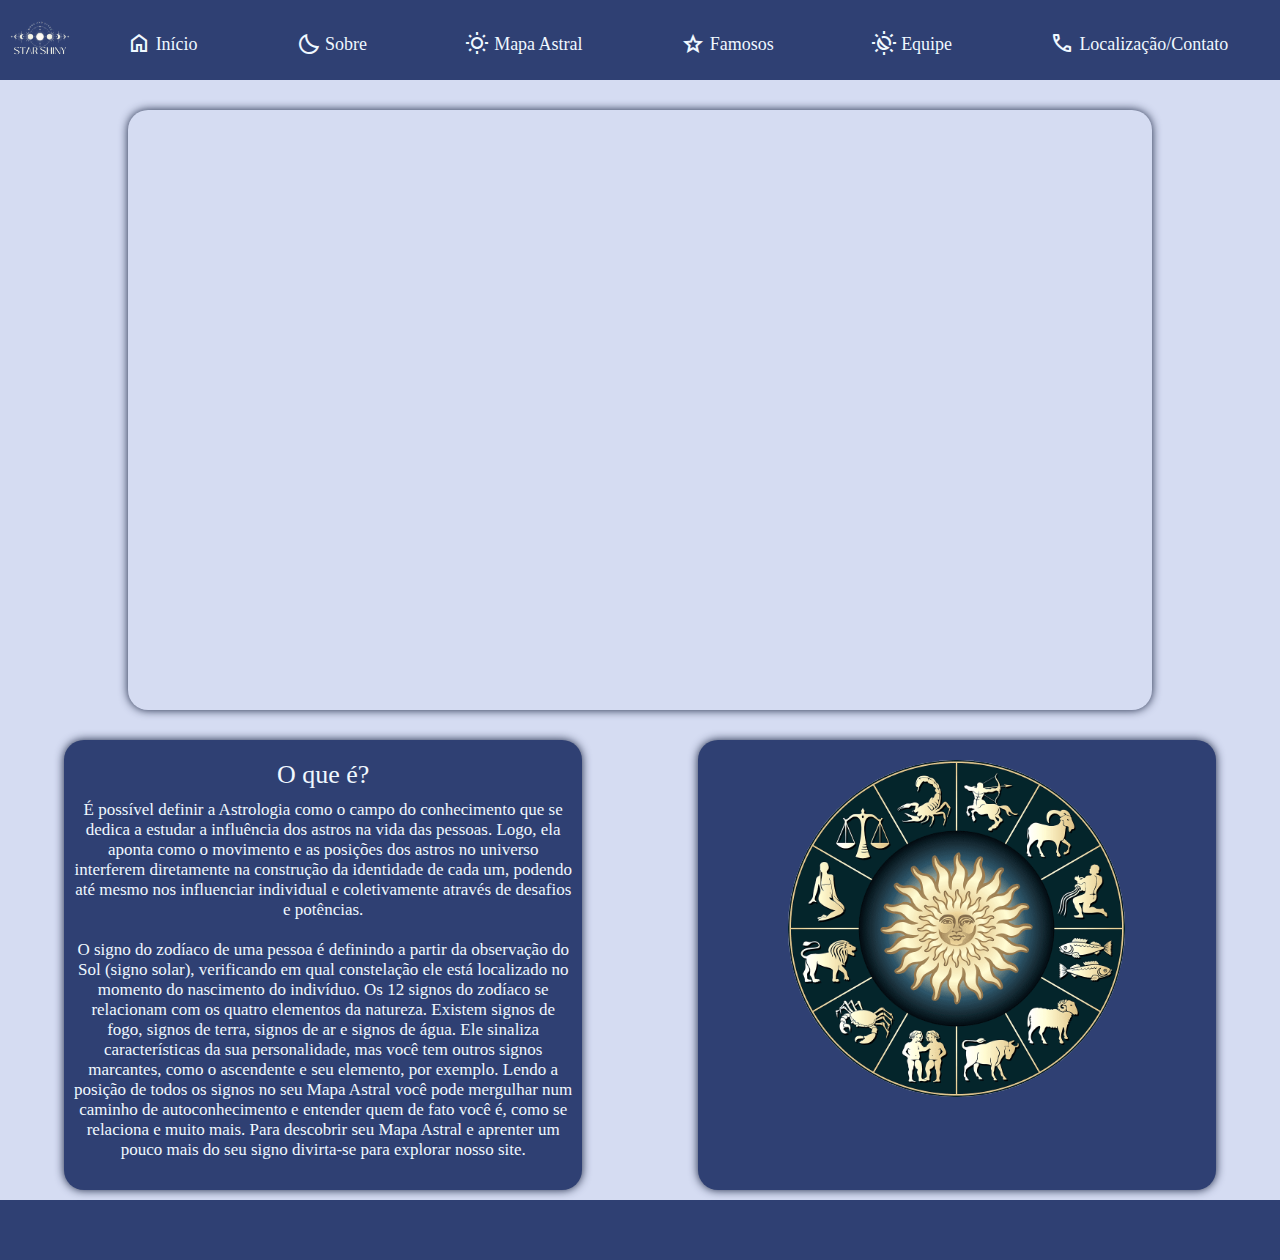
<file: hackathon/index.html>
<!DOCTYPE html>
<html lang="pt-br">
<head>
    <meta charset="UTF-8">
    <meta http-equiv="X-UA-Compatible" content="IE=edge">
    <meta name="viewport" content="width=device-width, initial-scale=1.0">
    <link rel="stylesheet" href="css/style.css">
    <link rel="stylesheet" href="https://fonts.googleapis.com/css2?family=Material+Symbols+Outlined:opsz,wght,FILL,GRAD@20..48,100..700,0..1,-50..200" />
    <title>Astrologia</title>
</head>
<body>
    <header></header>
    <nav class="index">
        <img class="logo" src="images/logo.png" alt="logo da marca">
        <ul>
            <li><span class="material-symbols-outlined">home</span><a href="index.html">Início</a></li>
            <li><span class="material-symbols-outlined">clear_night</span><a href="sobre.html">Sobre</a></li>
            <li><span class="material-symbols-outlined">wb_sunny</span><a href="quiz.html">Mapa Astral</a></li>
            <li><span class="material-symbols-outlined">star</span><a href="famosos.html">Famosos</a></li>
            <li><span class="material-symbols-outlined">routine</span><a href="equipe.html">Equipe</a></li>
            <li><span class="material-symbols-outlined">call</span><a href="contato.html">Localização/Contato</a></li>
        </ul>
    </nav>
    <main>
        <section class="banner">
            <div class="fotitas"><img class="foto" src="images/foto2.jpg" alt=""></div>
            <div class="fotitas"><img class="foto" src="images/foto3.jpg" alt=""></div>
            <div class="fotitas"><img class="foto" src="images/constellation-3596293_1920.jpg" alt=""></div>
            <div class="fotitas"><img class="foto" src="images/stars-7249785_1920.jpg" alt=""></div>
        </section>
        <section class="indexGe">
            <div class="divGe">
            <p class="titulo">O que é?</p>
            <p class="pGe">É possível definir a Astrologia como o campo do conhecimento que se dedica a estudar a influência dos astros na vida das pessoas. Logo, ela aponta como o movimento e as posições dos astros no universo interferem diretamente na construção da identidade de cada um, podendo até mesmo nos influenciar individual e coletivamente através de desafios e potências.
            </p>
            <p class="pGe">O signo do zodíaco de uma pessoa é definindo a partir da observação do Sol (signo solar), verificando em qual constelação ele está localizado no momento do nascimento do indivíduo. Os 12 signos do zodíaco se relacionam com os quatro elementos da natureza. Existem signos de fogo, signos de terra, signos de ar e signos de água. Ele sinaliza características da sua personalidade, mas você tem outros signos marcantes, como o ascendente e seu elemento, por exemplo. Lendo a posição de todos os signos no seu Mapa Astral você pode mergulhar num caminho de autoconhecimento e entender quem de fato você é, como se relaciona e muito mais. Para descobrir seu Mapa Astral e aprenter um pouco mais do seu signo divirta-se para explorar nosso site.
            </p>
            </div>
            <div class="divGe1">
                <div class="filhoGe"><img class="signo" src="images/signo.png" alt=""></div>
            </div>
        </section>
    </main>
    <footer></footer>
</body>
</html>
</file>
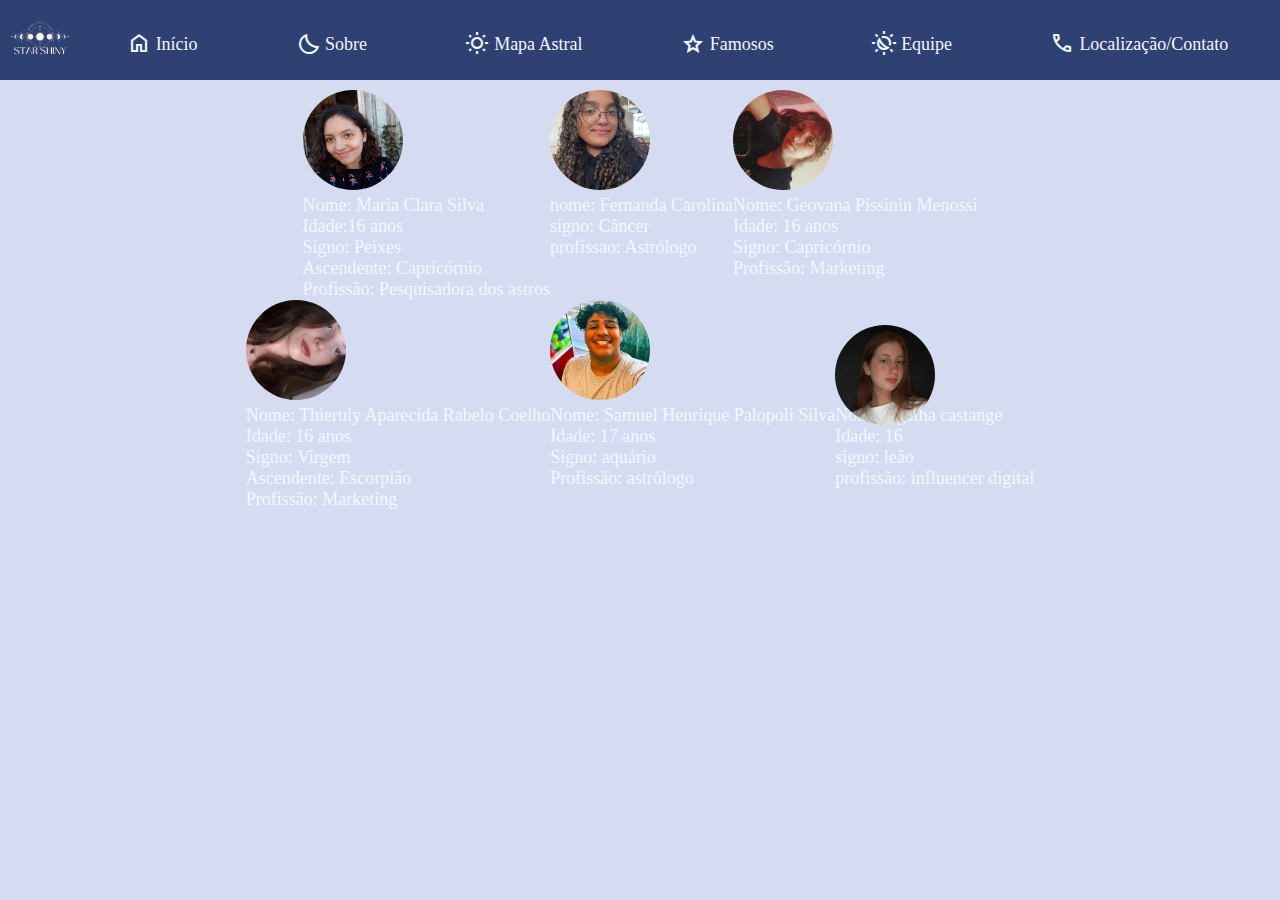
<file: hackathon/equipe.html>
<!DOCTYPE html>

<html lang="pt-br">




<head>

    <meta charset="UTF-8">

    <meta http-equiv="X-UA-Compatible" content="IE=edge">

    <meta name="viewport" content="width=device-width, initial-scale=1.0">

    <link rel="stylesheet" href="css/folha.css">

    <link rel="stylesheet"

        href="https://fonts.googleapis.com/css2?family=Material+Symbols+Outlined:opsz,wght,FILL,GRAD@20..48,100..700,0..1,-50..200" />

    <title>Equipe</title>

</head>




<body>

    <header></header>

        <nav class="index">
            <img class="logo" src="images/logo.png" alt="logo da marca">
            <ul>
                <li><span class="material-symbols-outlined">home</span><a href="index.html">Início</a></li>
                <li><span class="material-symbols-outlined">clear_night</span><a href="sobre.html">Sobre</a></li>
                <li><span class="material-symbols-outlined">wb_sunny</span><a href="quiz.html">Mapa Astral</a></li>
                <li><span class="material-symbols-outlined">star</span><a href="famosos.html">Famosos</a></li>
                <li><span class="material-symbols-outlined">routine</span><a href="equipe.html">Equipe</a></li>
                <li><span class="material-symbols-outlined">call</span><a href="contato.html">Localização/Contato</a></li>
            </ul>
        </nav>

    <main class="container">

        <div style="display: flex;">




            <div class="agatha10">

                <div class="agatha11">

                    <img style="width: 100px; height: 100px; border-radius: 100px; object-fit: cover;" src="images/mariaclara.png" alt="">

                </div>

                <div class="agatha12">

                    Nome: Maria Clara Silva <br>

                    Idade:16 anos <br>

                    Signo: Peixes <br>

                    Ascendente: Capricórnio <br>

                    Profissão: Pesquisadora dos astros <br>

                </div>

            </div>

            <div class="agatha13">

                <div class="agatha14">

                    <img style="width: 100px; height: 100px; border-radius: 100px; object-fit: cover;" src="images/fernanda.png" alt="">

                </div>

                <div class="agatha15">

                     nome: Fernanda Carolina <br>

                     signo: Câncer <br>

                     profissao: Astrólogo <br>

                </div>

            </div>

            <div class="agatha16">

                <div class="agatha17">

                    <img style="width: 100px; height: 100px; border-radius: 100px; object-fit: cover;" src="images/geovana.png" alt="">

                </div>

                <div class="agatha18">

                   Nome: Geovana Pissinin Menossi <br>

            Idade: 16 anos <br>

            Signo: Capricórnio <br>

            Profissão: Marketing <br>

                </div>

            </div>





         





         

        </div>

        <div style="display: flex;">




            <div class="agatha9">

                <div class="agatha8">

                    <img style="width: 100px; height: 100px; border-radius: 100px; object-fit: cover;" src="images/thieruly.png" alt="">

                </div>

                <div class="agatha7">

                   Nome: Thieruly Aparecida Rabelo Coelho <br>

                   Idade: 16 anos <br>

                   Signo: Virgem <br>

                   Ascendente: Escorpião <br>

                   Profissão: Marketing <br>  

                    <br>

                </div>

            </div>

            <div>

                <div class="agatha6">

                    <img style="width: 100px; height: 100px; border-radius: 100px; object-fit: cover;" src="images/MicrosoftTeams-image.png" alt="">

                </div>

                <div class="agatha5">

                   Nome: Samuel Henrique Palopoli Silva <br>

                Idade: 17 anos <br>

                 Signo: aquário <br>

                Profissão: astrólogo <br>

                </div>

            </div>

            <div class="agatha3">

                <div class="agatha4">

                    <img class="agatha2" style="width: 100px; height: 100px; border-radius: 100px; object-fit: cover;" src="images/fotominha.jpeg" alt="">

                </div>

                <div class="agatha">

                    Nome: agatha castange <br>

                    Idade: 16 <br>

                    signo: leão <br>

                    profissão: influencer digital <br>

                </div>

            </div>

         

        </div>

    </main>

</body>




</html>
</file>
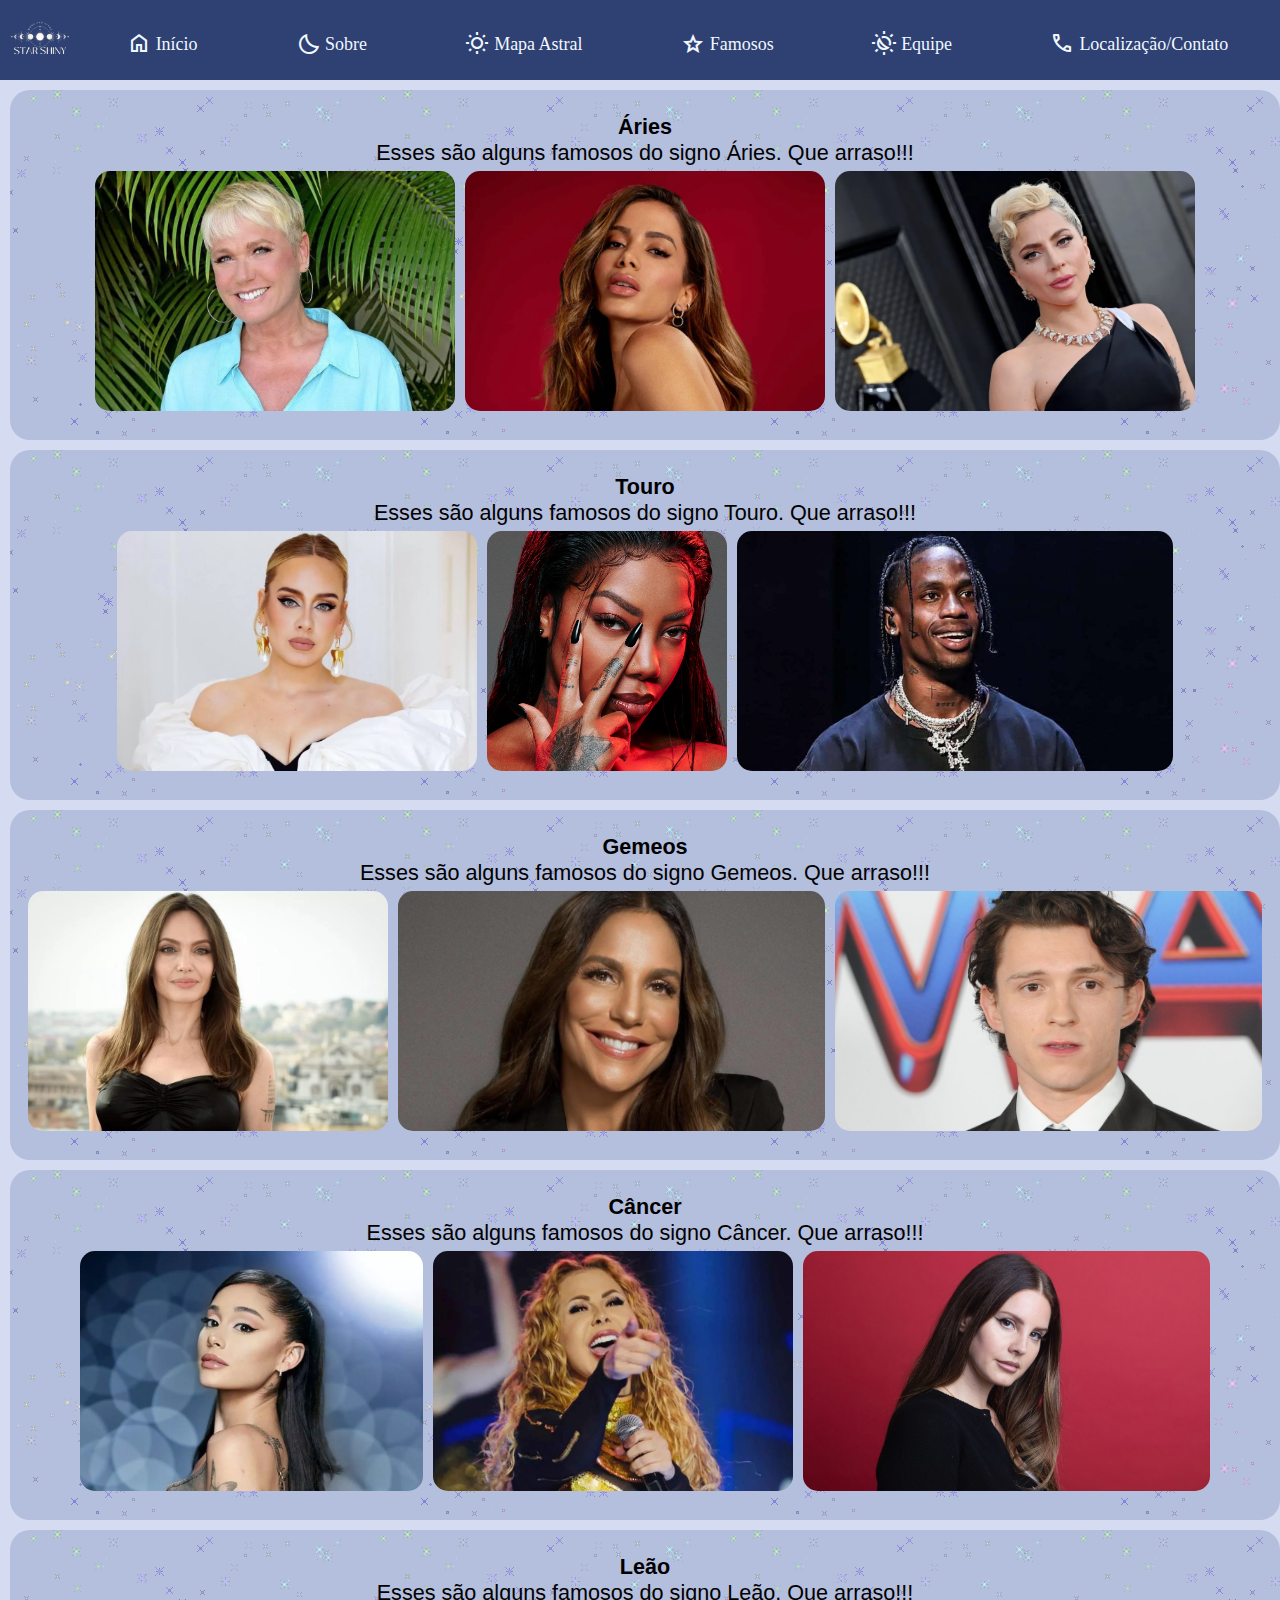
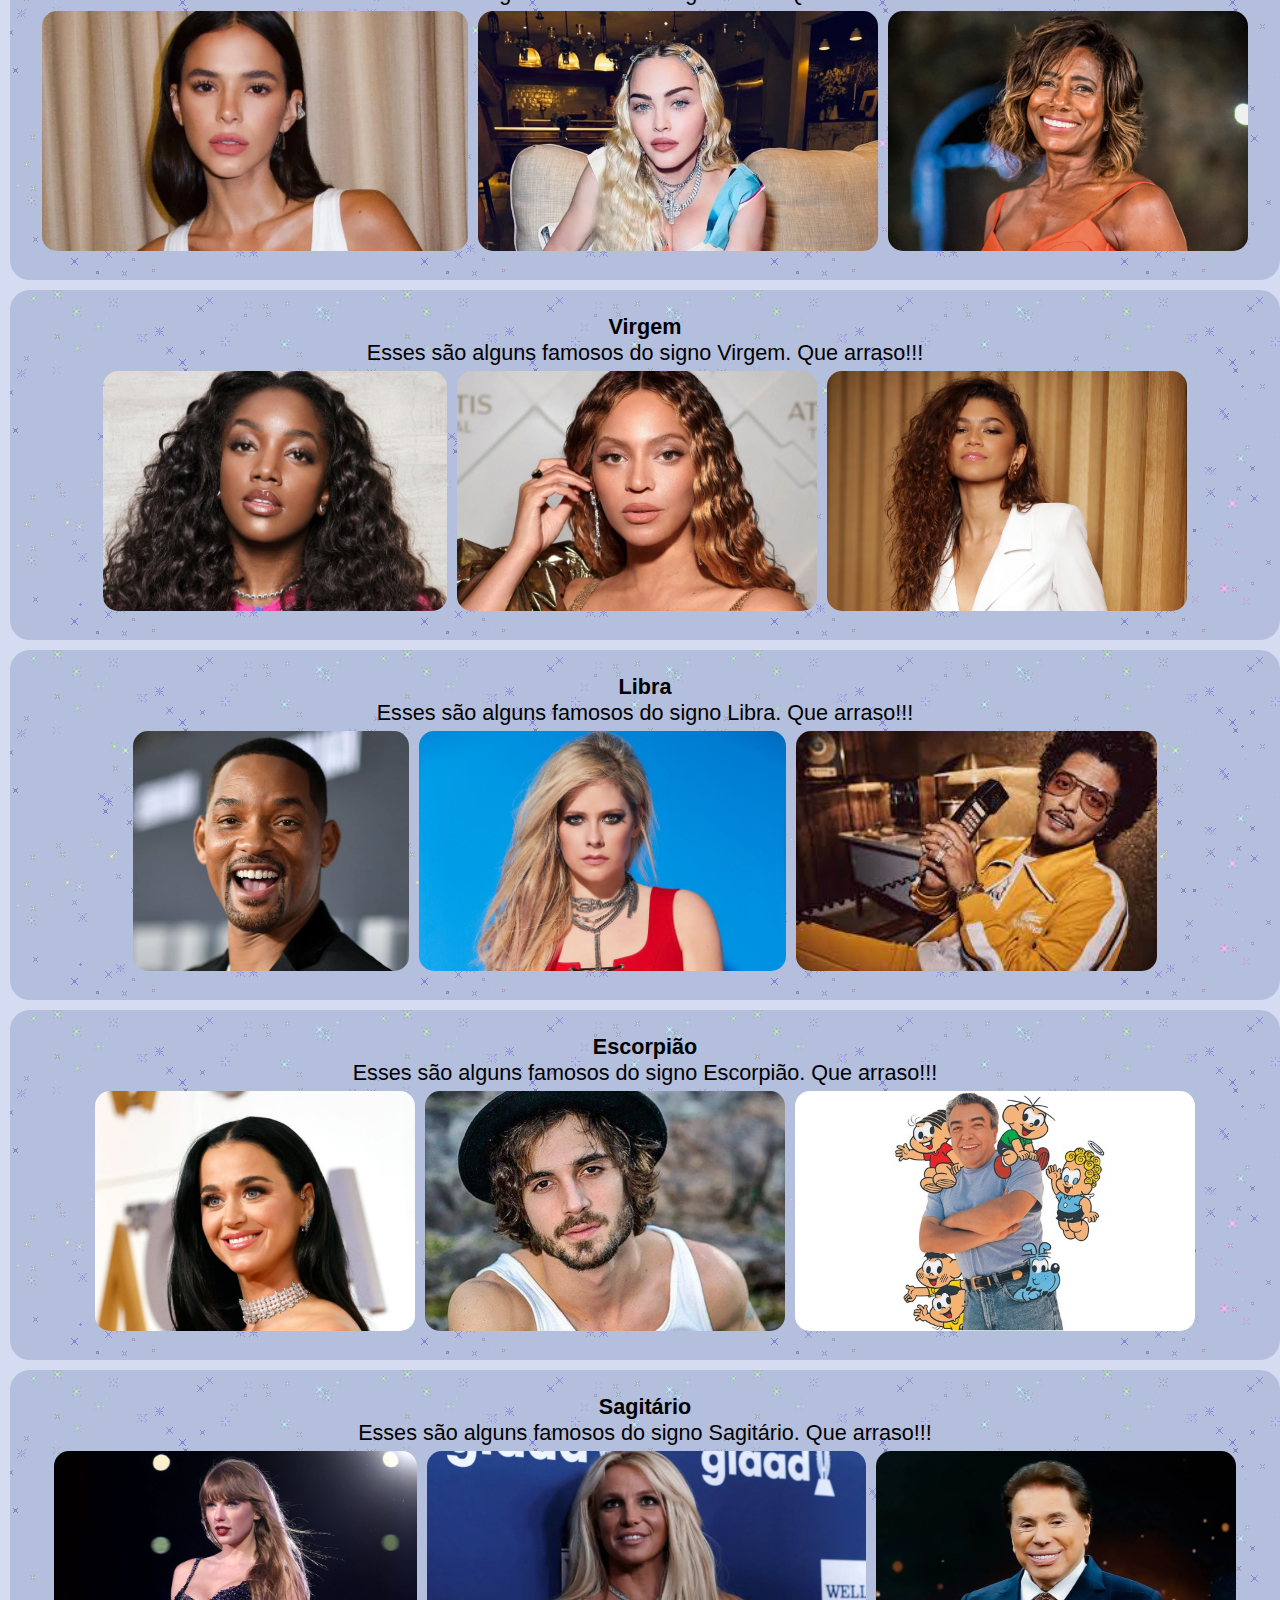
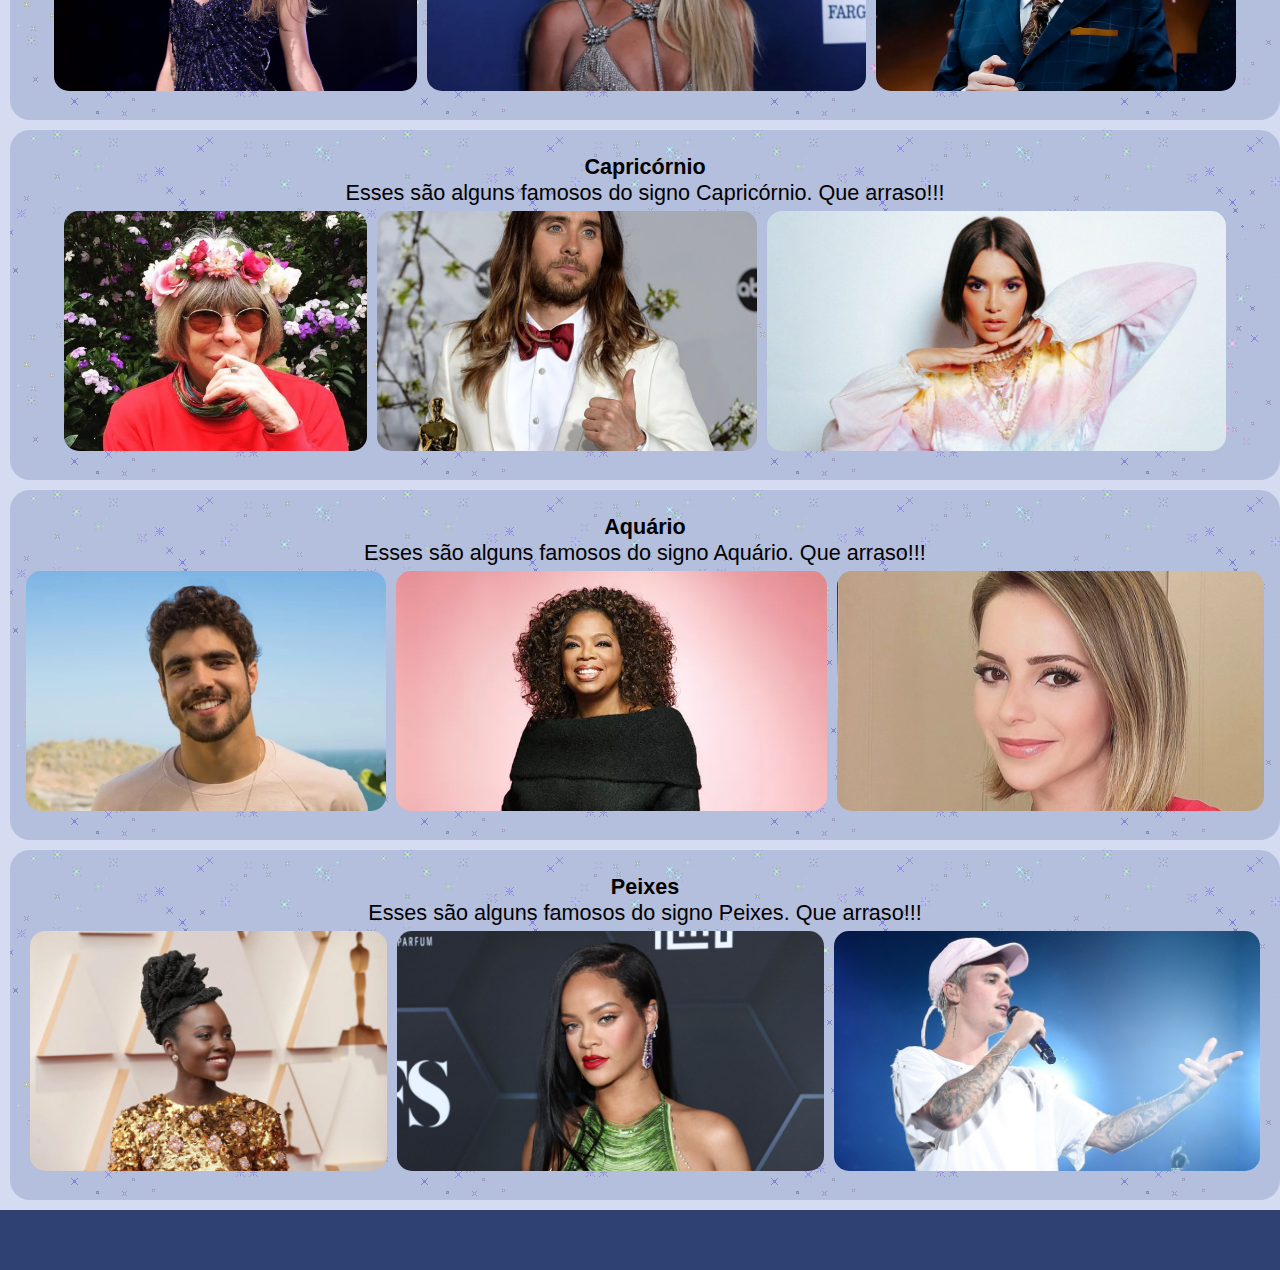
<file: hackathon/famosos.html>
<!DOCTYPE html>
<html lang="pt-br">
<head>
    <meta charset="UTF-8">
    <meta http-equiv="X-UA-Compatible" content="IE=edge">
    <meta name="viewport" content="width=device-width, initial-scale=1.0">
    <link rel="stylesheet" href="css/style.css">
    <link rel="stylesheet" href="https://fonts.googleapis.com/css2?family=Material+Symbols+Outlined:opsz,wght,FILL,GRAD@20..48,100..700,0..1,-50..200" />
    <title>Famosos</title>
</head>
<body>
    <header></header>
    <nav class="index">
        <img class="logo" src="images/logo.png" alt="logo da marca">
        <ul>
            <li><span class="material-symbols-outlined">home</span><a href="index.html">Início</a></li>
            <li><span class="material-symbols-outlined">clear_night</span><a href="sobre.html">Sobre</a></li>
            <li><span class="material-symbols-outlined">wb_sunny</span><a href="quiz.html">Mapa Astral</a></li>
            <li><span class="material-symbols-outlined">star</span><a href="famosos.html">Famosos</a></li>
            <li><span class="material-symbols-outlined">routine</span><a href="equipe.html">Equipe</a></li>
            <li><span class="material-symbols-outlined">call</span><a href="contato.html">Localização/Contato</a></li>
        </ul>
    </nav>
    <main class="fama">
        <section class="famosos">
            <div class="fot">
                <h1>Áries</h1>
                <p class="f">Esses são alguns famosos do signo Áries. Que arraso!!!</p>
                <figure>
                    <img class="fofo" src="images/xuxa.jpg" alt="artista">
                
                    <img class="fofo" src="images/anitta.jpg" alt="artista">
              
                    <img class="fofo" src="images/lady.jpg" alt="artista">
                </figure>
            </div>

            <div class="fot">
                <h1>Touro</h1>
                <p class="f">Esses são alguns famosos do signo Touro. Que arraso!!!</p>
                <figure>
                    <img class="fofo" src="images/adele.jpg" alt="artista">
                
                    <img class="fofo" src="images/ludimila.jpg" alt="artista">
              
                    <img class="fofo" src="images/travis.jpg" alt="artista">
                </figure>
            </div>

            <div class="fot"><h1>Gemeos</h1>
                <p class="f">Esses são alguns famosos do signo Gemeos. Que arraso!!!</p>
                <figure>
                    <img class="fofo" src="images/angelina.jpg" alt="artista">
                
                    <img class="fofo" src="images/ivete.jpg" alt="artista">
              
                    <img class="fofo" src="images/tom.jpg" alt="artista">
                </figure>
            </div>

            <div class="fot"><h1>Câncer</h1>
                <p class="f">Esses são alguns famosos do signo Câncer. Que arraso!!!</p>
                <figure>
                    <img class="fofo" src="images/ariana.jpg" alt="artista">
                
                    <img class="fofo" src="images/joelma.jpg" alt="artista">
              
                    <img class="fofo" src="images/lana.jpg" alt="artista">
                </figure>
            </div>

            <div class="fot"><h1>Leão</h1>
                <p class="f">Esses são alguns famosos do signo Leão. Que arraso!!!</p>
                <figure>
                    <img class="fofo" src="images/bruna.jpg" alt="artista">
                
                    <img class="fofo" src="images/madona.jpg" alt="artista">
              
                    <img class="fofo" src="images/gloria.jpg" alt="artista">
                </figure>
            </div>

            <div class="fot"><h1>Virgem</h1>
                <p class="f">Esses são alguns famosos do signo Virgem. Que arraso!!!</p>
                <figure>
                    <img class="fofo" src="images/iza.jpg" alt="artista">
                
                    <img class="fofo" src="images/bey.jpg" alt="artista">
              
                    <img class="fofo" src="images/zendaya.jpg" alt="artista">
                </figure>
            </div>

            <div class="fot"><h1>Libra</h1>
                <p class="f">Esses são alguns famosos do signo Libra. Que arraso!!!</p>
                <figure>
                    <img class="fofo" src="images/will.jpg" alt="artista">
                
                    <img class="fofo" src="images/avril.jpg" alt="artista">
              
                    <img class="fofo" src="images/bruno.jpg" alt="artista">
                </figure>
            </div>

            <div class="fot"><h1>Escorpião</h1>
                <p class="f">Esses são alguns famosos do signo Escorpião. Que arraso!!!</p>
                <figure>
                    <img class="fofo" src="images/katy-perry.jpg" alt="artista">
                
                    <img class="fofo" src="images/fiuk-quem.jpg" alt="artista">
              
                    <img class="fofo" src="images/Mauricio-de-Sousa.jpg" alt="artista">
                </figure>
            </div>

            <div class="fot"><h1>Sagitário</h1>
                <p class="f">Esses são alguns famosos do signo Sagitário. Que arraso!!!</p>
                <figure>
                    <img class="fofo" src="images/taylor-swift.jpg" alt="artista">
                
                    <img class="fofo" src="images/brit.jpg" alt="artista">
              
                    <img class="fofo" src="images/silviosantos.jpg" alt="artista">
                </figure>
            </div>

            <div class="fot"><h1>Capricórnio</h1>
                <p class="f">Esses são alguns famosos do signo Capricórnio. Que arraso!!!</p>
                <figure>
                    <img class="fofo" src="images/rita-lee.jpg" alt="artista">
                
                    <img class="fofo" src="images/jared.jpg" alt="artista">
              
                    <img class="fofo" src="images/manu.jpg" alt="artista">
                </figure>
            </div>

            <div class="fot"><h1>Aquário</h1>
                <p class="f">Esses são alguns famosos do signo Aquário. Que arraso!!!</p>
                <figure>
                    <img class="fofo" src="images/caioc.jpg" alt="artista">
                
                    <img class="fofo" src="images/oprah.jpg" alt="artista">
              
                    <img class="fofo" src="images/sandy.jpg" alt="artista">
                </figure>
            </div>

            <div class="fot"><h1>Peixes</h1>
                <p class="f">Esses são alguns famosos do signo Peixes. Que arraso!!!</p>
                <figure>
                    <img class="fofo" src="images/lupi.jpg" alt="artista">
                
                    <img class="fofo" src="images/rihanna.jpg" alt="artista">
              
                    <img class="fofo" src="images/justin.jpg" alt="artista">
                </figure>
            </div>
        </section>
    </main>
    <footer></footer>
</body>
</html>
</file>
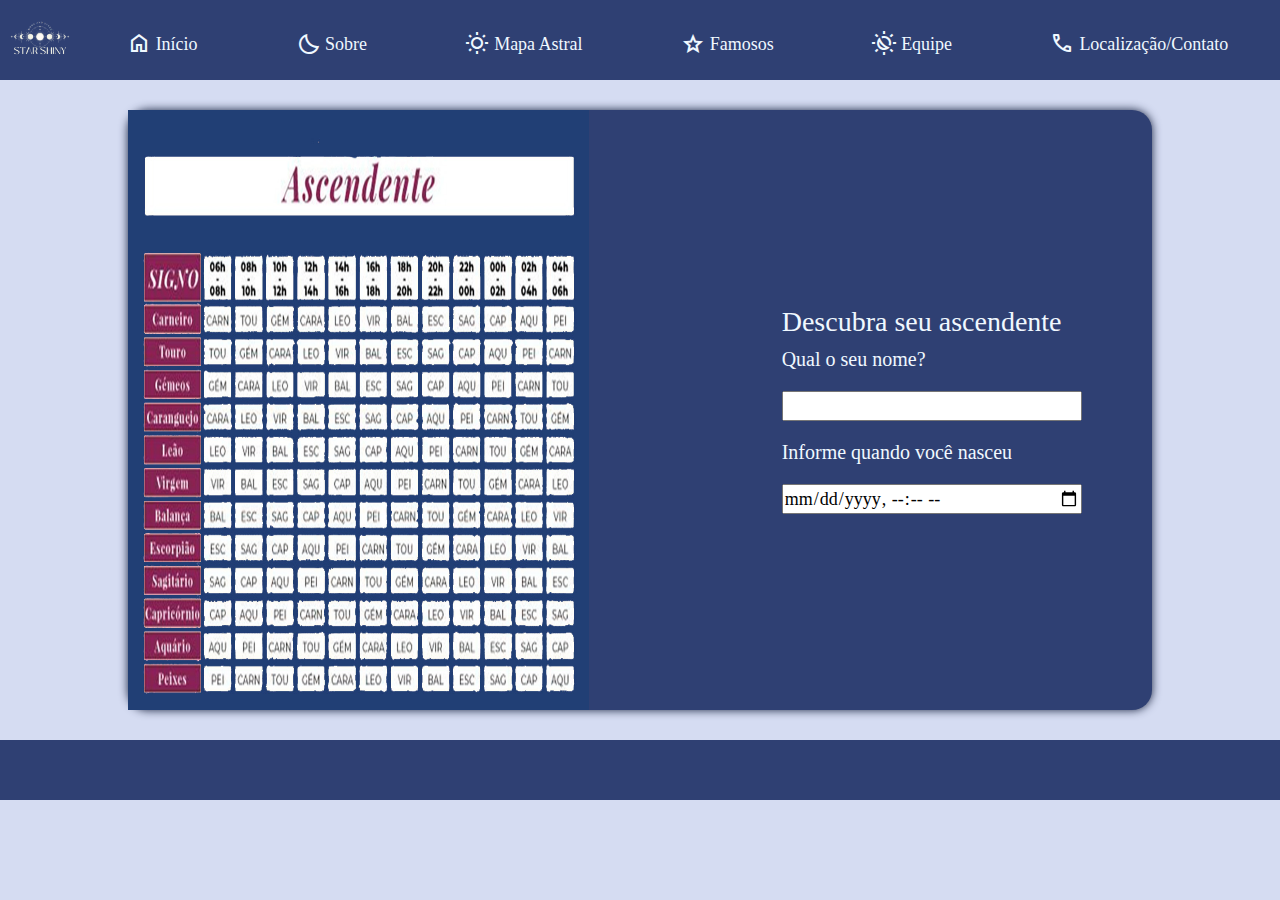
<file: hackathon/quiz.html>
<!DOCTYPE html>

<html lang="pt-br">

<head>

    <meta charset="UTF-8">

    <meta http-equiv="X-UA-Compatible" content="IE=edge">

    <meta name="viewport" content="width=device-width, initial-scale=1.0">

    <link rel="stylesheet" href="css/style.css">

    <link rel="stylesheet" href="https://fonts.googleapis.com/css2?family=Material+Symbols+Outlined:opsz,wght,FILL,GRAD@20..48,100..700,0..1,-50..200" />

    <title>Mapa Astral</title>

</head>

<body>

    <header></header>

    <nav class="index">

        <img class="logo" src="images/logo.png" alt="logo da marca">

        <ul>

            <li><span class="material-symbols-outlined">home</span><a href="index.html">Início</a></li>

            <li><span class="material-symbols-outlined">clear_night</span><a href="sobre.html">Sobre</a></li>

            <li><span class="material-symbols-outlined">wb_sunny</span><a href="quiz.html">Mapa Astral</a></li>

            <li><span class="material-symbols-outlined">star</span><a href="famosos.html">Famosos</a></li>

            <li><span class="material-symbols-outlined">routine</span><a href="equipe.html">Equipe</a></li>

            <li><span class="material-symbols-outlined">call</span><a href="contato.html">Localização/Contato</a></li>

        </ul>

    </nav>

    <main class="geovana">

        <section class="banner1">

            <div class="quiz">

                <img class="tabela" src="images/tabelaCerto.png" alt="">

            </div>

            <div class="quiz">

                <div class="questao">

                <p class="ge">Descubra seu ascendente</p>

                <legend class="ge1">Qual o seu nome?</legend>

                <input class="ge2" type="text">

                <legend class="ge1">Informe quando você nasceu</legend>

                <input class="ge2" type="datetime-local">

                </div>

            </div>

        </section>

    </main>

    <footer></footer>

</body>

</html>
</file>
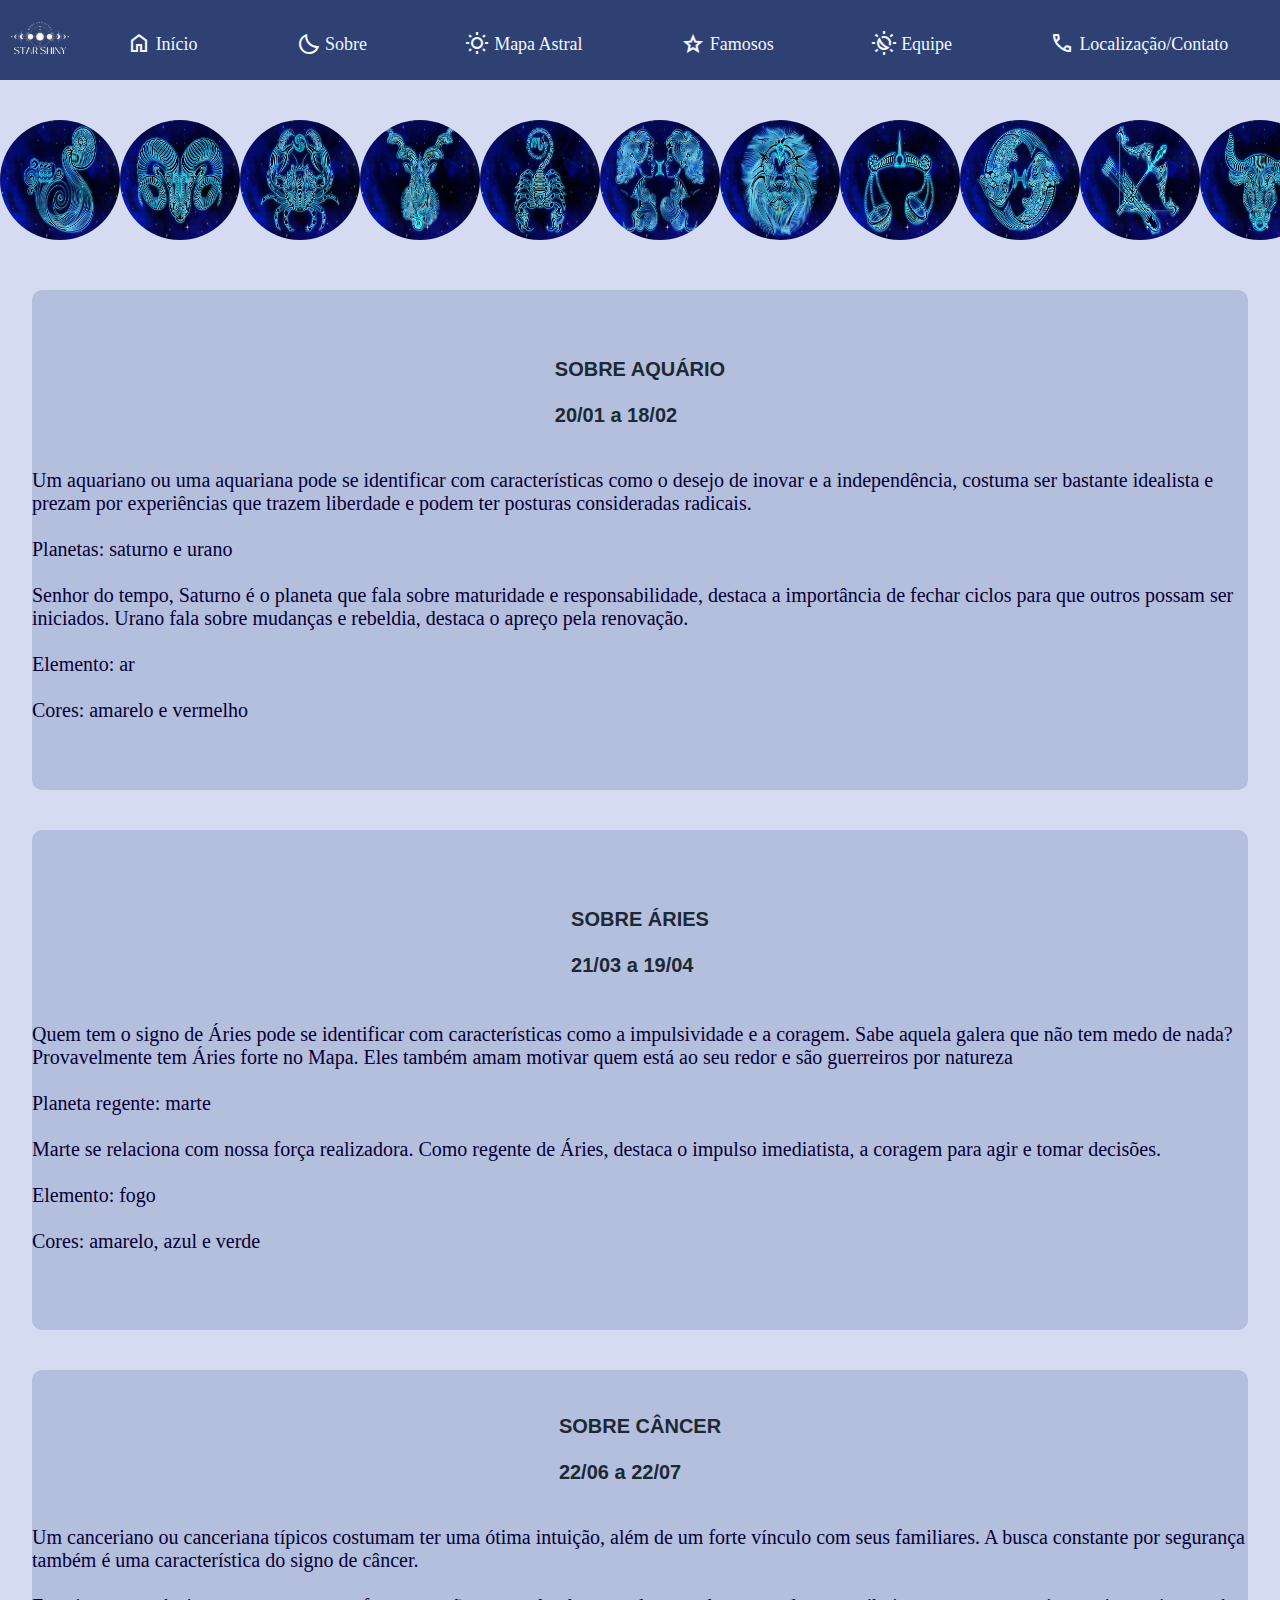
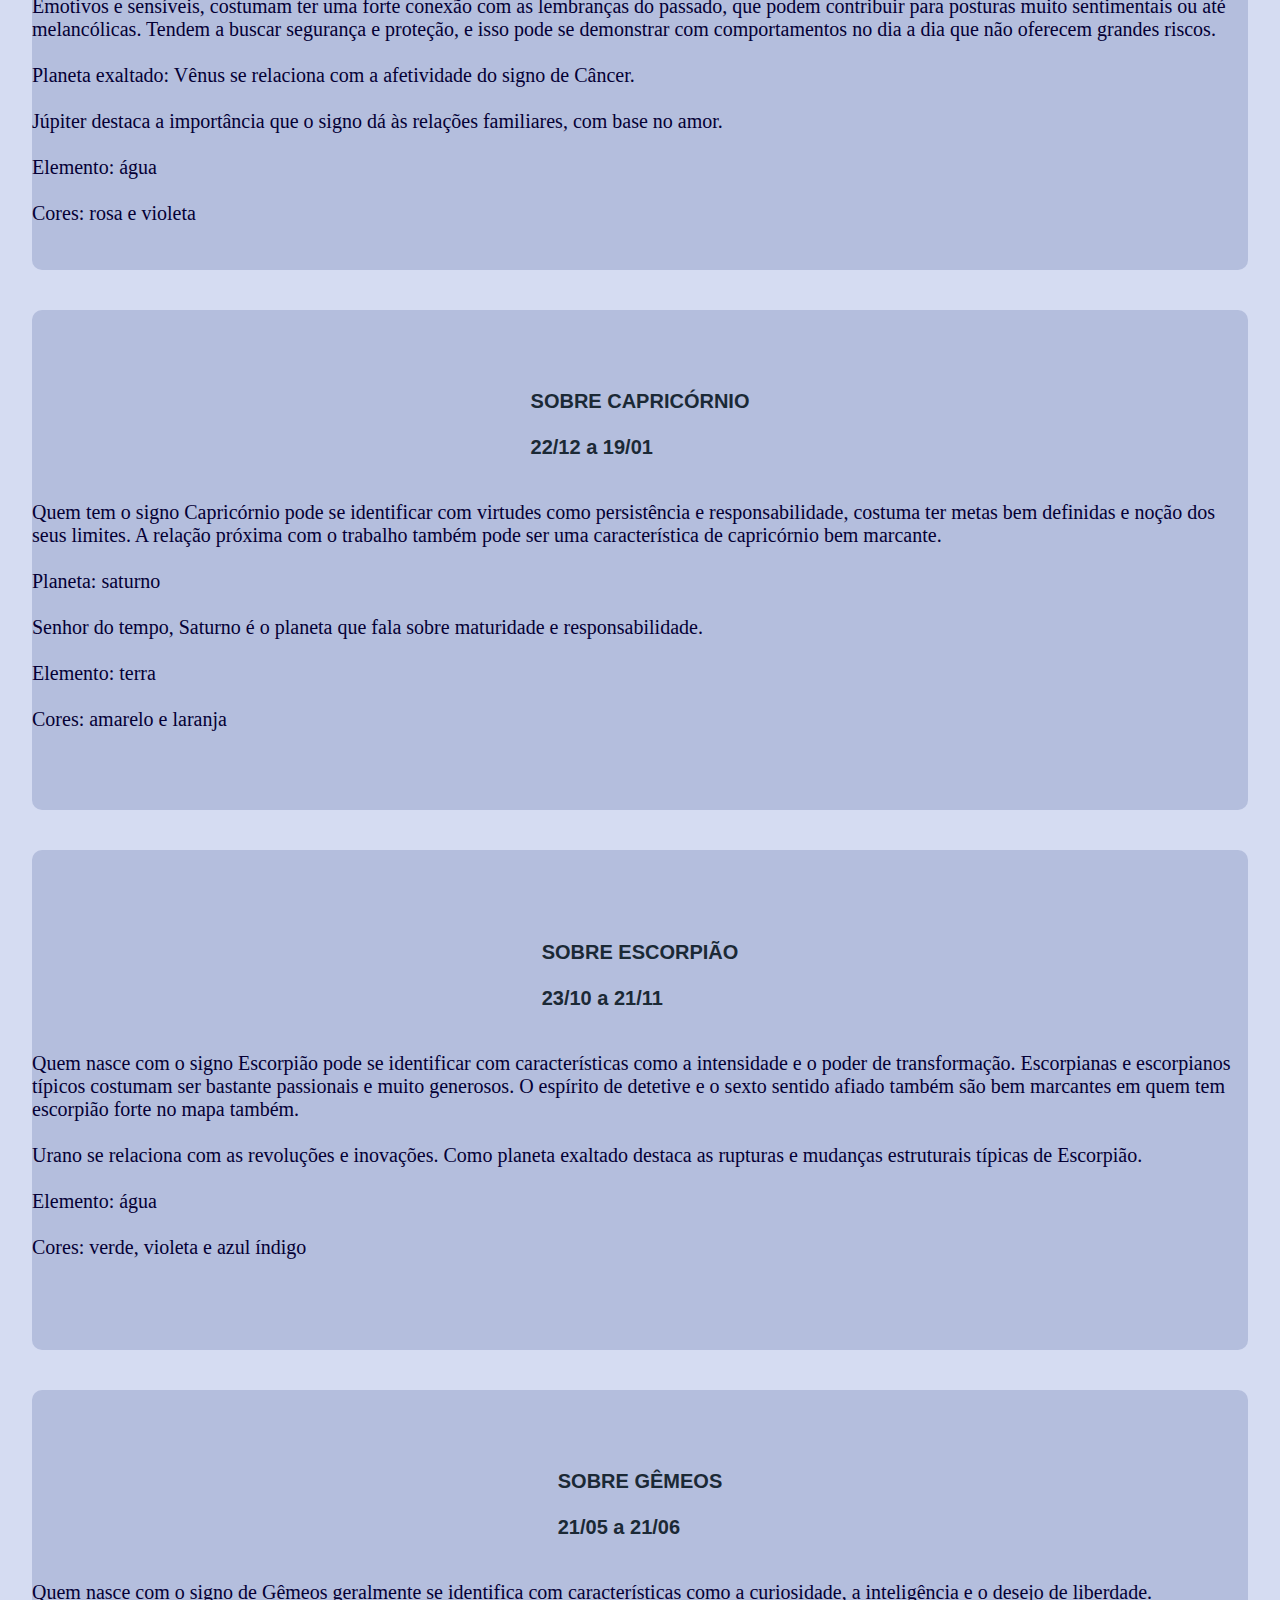
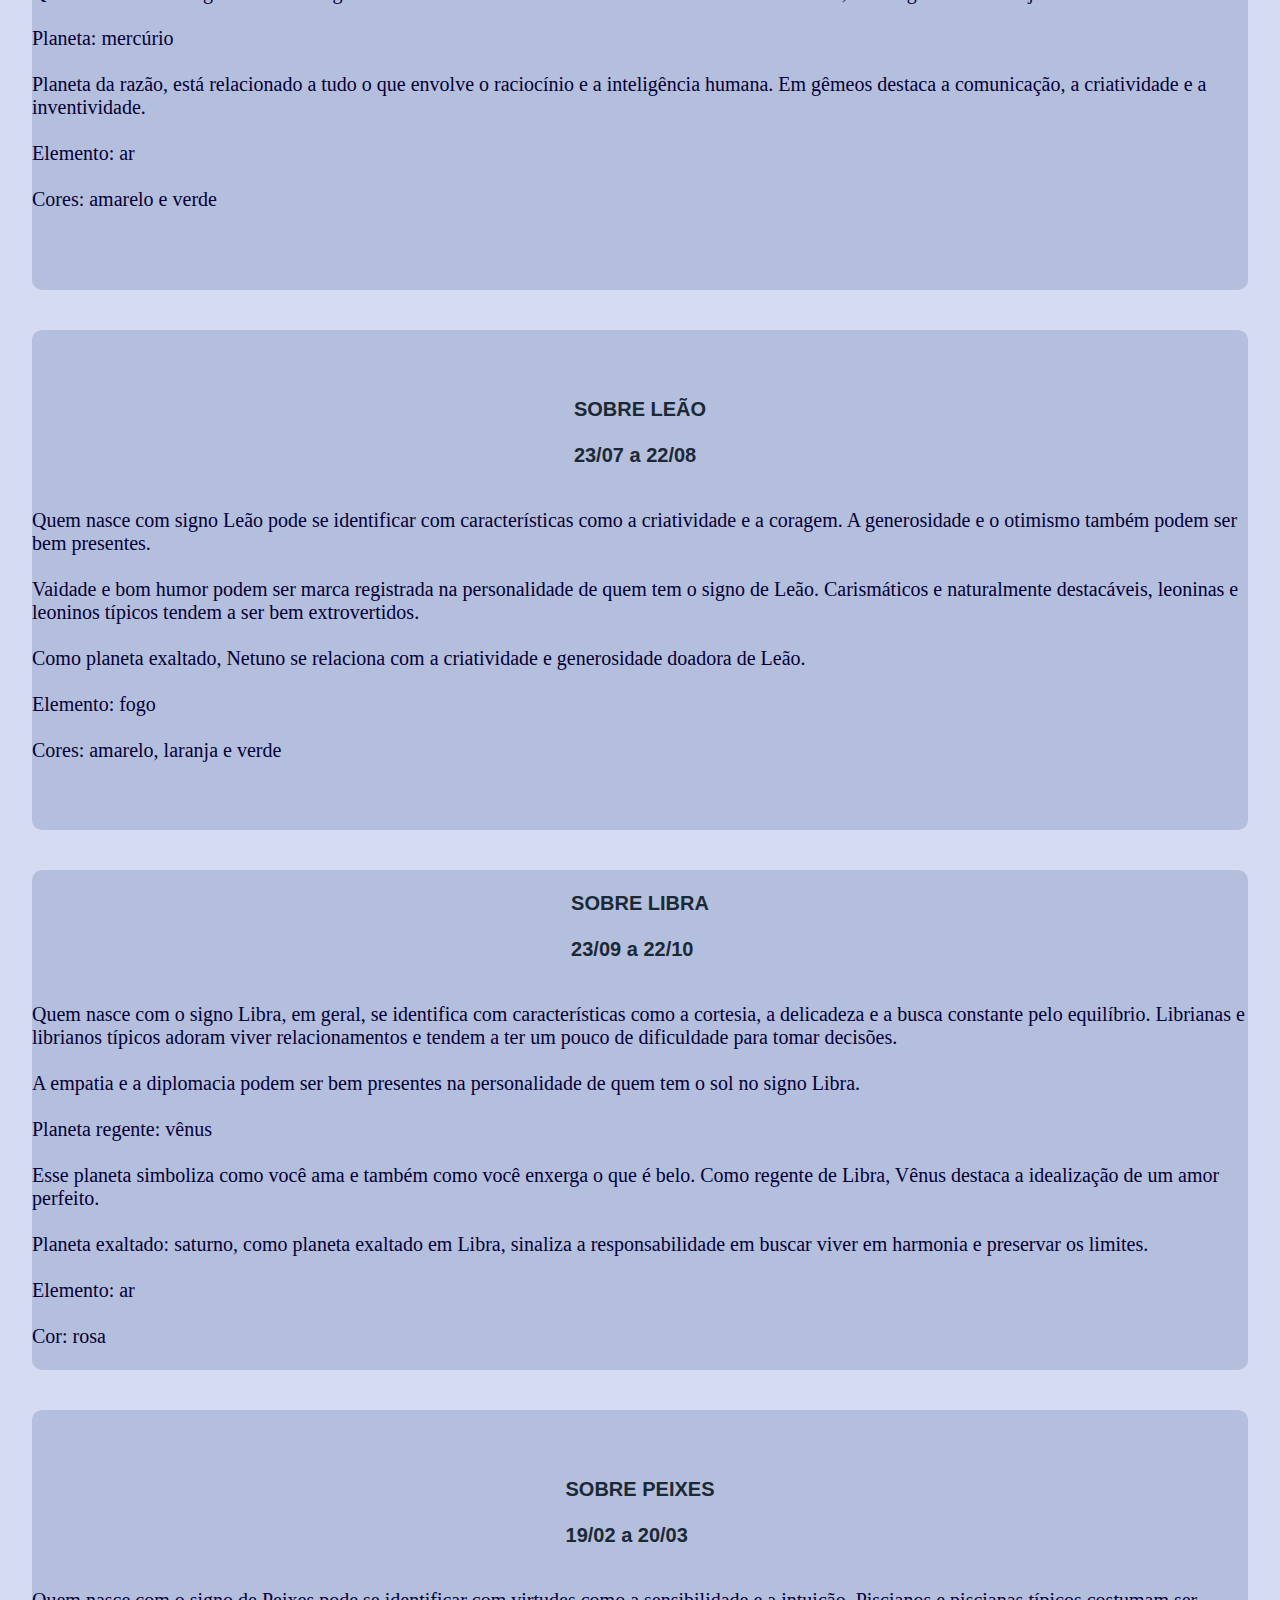
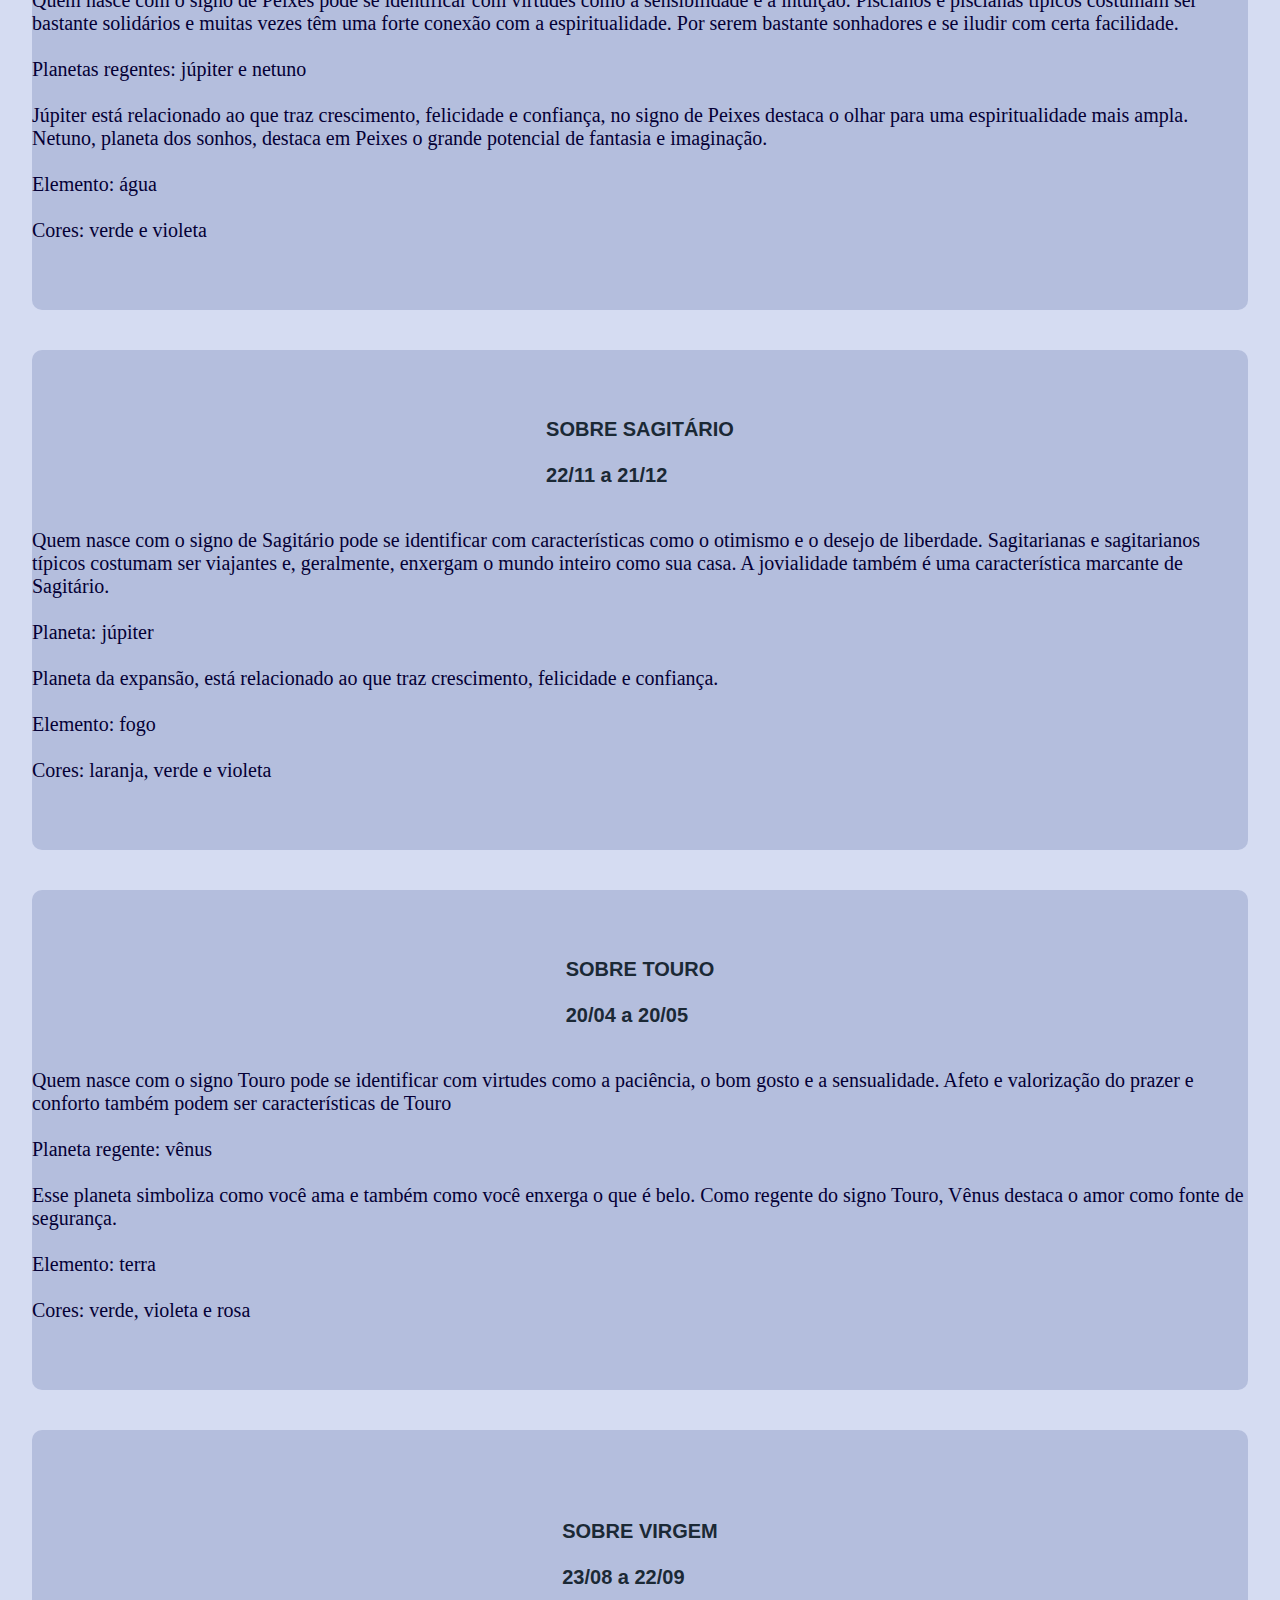
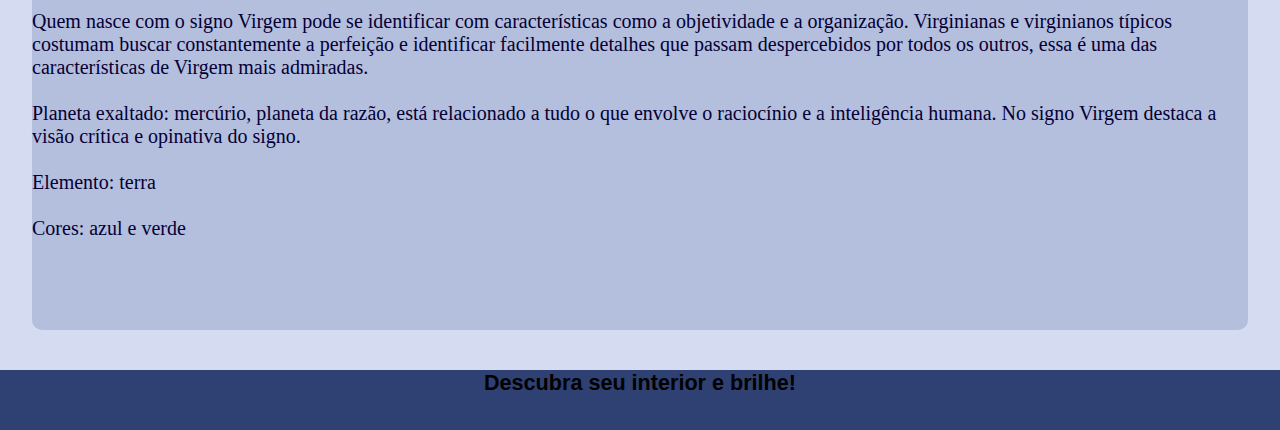
<file: hackathon/sobre.html>
<!DOCTYPE html>
<html lang="pt-br">
<head>
    <meta charset="UTF-8">
    <meta http-equiv="X-UA-Compatible" content="IE=edge">
    <meta name="viewport" content="width=device-width, initial-scale=1.0">
    <link rel="stylesheet" href="css/style.css">
    <link rel="stylesheet" href="https://fonts.googleapis.com/css2?family=Material+Symbols+Outlined:opsz,wght,FILL,GRAD@20..48,100..700,0..1,-50..200" />
    <title>Sobre</title>
</head>
<body>
    <header></header>
    <nav class="index">
        <img class="logo" src="images/logo.png" alt="logo da marca">
        <ul>
            <li><span class="material-symbols-outlined">home</span><a href="index.html">Início</a></li>
            <li><span class="material-symbols-outlined">clear_night</span><a href="sobre.html">Sobre</a></li>
            <li><span class="material-symbols-outlined">wb_sunny</span><a href="quiz.html">Mapa Astral</a></li>
            <li><span class="material-symbols-outlined">star</span><a href="famosos.html">Famosos</a></li>
            <li><span class="material-symbols-outlined">routine</span><a href="equipe.html">Equipe</a></li>
            <li><span class="material-symbols-outlined">call</span><a href="contato.html">Localização/Contato</a></li>
        </ul>
    </nav>
    <main>
      
        <section class="sectionIconsImg">
            <div class="IconsImg"> <a href="#aquario"><img src="images/aquario.jpg" alt="imagem padrão" class="imgThi"></a></div>
            <div class="IconsImg"> <a href="#aries"><img src="images/aries.jpg" alt="imagem padrão"class="imgThi"></a></div>
            <div class="IconsImg"> <a href="#cancer"><img src="images/cancer.jpg" alt="imagem padrão"class="imgThi"></a> </div>
            <div class="IconsImg"> <a href="#capricornio"><img src="images/capricornio.jpg" alt="imagem padrão"class="imgThi"></a></div>
            <div class="IconsImg"> <a href="#escorpiao"><img src="images/escorpiao.jpg" alt="imagem padrão"class="imgThi"></a> </div>
            <div class="IconsImg"> <a href="#gemeos"><img src="images/gemeos.jpg" alt="imagem padrão"class="imgThi"></a></div>
            <div class="IconsImg"> <a href="#leao"><img src="images/leao.jpg" alt="imagem padrão"class="imgThi"></a></div>
            <div class="IconsImg"> <a href="#libra"><img src="images/libra.jpg" alt="imagem padrão"class="imgThi"></a></div>
            <div class="IconsImg"> <a href="#peixes"> <img src="images/peixes.jpg" alt="imagem padrão"class="imgThi"></a></div>
            <div class="IconsImg"> <a href="#sagitario"> <img src="images/sagitario.jpg" alt="imagem padrão"class="imgThi"></a></div>
            <div class="IconsImg"> <a href="#touro"><img src="images/touro.jpg" alt="imagem padrão"class="imgThi"></a></div>
            <div class="IconsImg"> <a href="#virgem"><img src="images/virgem.jpg" alt="imagem padrão"class="imgThi"></a> </div>
        </section>
      <section class="sectionIds">
      
      <section id="aquario">
        
      <h1 class="h1Thi">SOBRE AQUÁRIO <BR> <br>
          20/01 a 18/02 </h1> <br> <br>
      <p class="pThi">
        Um aquariano ou uma aquariana pode se identificar com características como o desejo de inovar e a independência, costuma ser bastante idealista e prezam por experiências que trazem liberdade e podem ter posturas consideradas radicais. 
        <br>
        <br>
        Planetas: saturno e urano 
        <br>
        <br>
        Senhor do tempo, Saturno é o planeta que fala sobre maturidade e responsabilidade, destaca a importância de fechar ciclos para que outros possam ser iniciados. Urano fala sobre mudanças e rebeldia, destaca o apreço pela renovação. 
        <br>
        <br>
        Elemento: ar 
        <br>
        <br>
        Cores: amarelo e vermelho </p>
      
      </section>

      <section id="aries">
        <h1 class="h1Thi">SOBRE ÁRIES <br> <br>

            21/03 a 19/04</h1>
        <p class="pThi"> <br> <br>

            Quem tem o signo de Áries pode se identificar com características como a impulsividade e a coragem. Sabe aquela galera que não tem medo de nada? Provavelmente tem Áries forte no Mapa. Eles também amam motivar quem está ao seu redor e são guerreiros por natureza 
            <br>
            <br>
            Planeta regente: marte 
            <br>
            <br>
            Marte se relaciona com nossa força realizadora. Como regente de Áries, destaca o impulso imediatista, a coragem para agir e tomar decisões. 
            <br>
            <br>
            Elemento: fogo 
            <br>
            <br>
            Cores: amarelo, azul e verde </p>
      </section>

      <section id="cancer">
        <h1 class="h1Thi">
            SOBRE CÂNCER <br> <br>

            22/06 a 22/07 </h1> <br> <br>
        <p class="pThi">
            

Um canceriano ou canceriana típicos costumam ter uma ótima intuição, além de um forte vínculo com seus familiares. A busca constante por segurança também é uma característica do signo de câncer. 
<br>
<br>
Emotivos e sensíveis, costumam ter uma forte conexão com as lembranças do passado, que podem contribuir para posturas muito sentimentais ou até melancólicas. Tendem a buscar segurança e proteção, e isso pode se demonstrar com comportamentos no dia a dia que não oferecem grandes riscos. 

<br>
<br>

Planeta exaltado: Vênus se relaciona com a afetividade do signo de Câncer.  
<br>
<br>
Júpiter destaca a importância que o signo dá às relações familiares, com base no amor. 
<br>
<br>
Elemento: água 
<br>
<br>
Cores: rosa e violeta  
        </p>
      </section>

      <section id="capricornio">
        <h1 class="h1Thi">SOBRE CAPRICÓRNIO <br> <br>

            22/12 a 19/01 </h1><br><br>
        <p class="pThi">
            Quem tem o signo Capricórnio pode se identificar com virtudes como persistência e responsabilidade, costuma ter metas bem definidas e noção dos seus limites. A relação próxima com o trabalho também pode ser uma característica de capricórnio bem marcante. 
            <br>
            <br>
Planeta: saturno 
<br>
<br>
Senhor do tempo, Saturno é o planeta que fala sobre maturidade e responsabilidade.  
<br>
<br>
 
Elemento: terra  
<br>
<br>
 

Cores: amarelo e laranja 
        </p>
      </section>

      <section id="escorpiao">
        <h1 class="h1Thi">SOBRE ESCORPIÃO <br> <br>

            23/10 a 21/11 </h1><br><br>
        <p class="pThi">Quem nasce com o signo Escorpião pode se identificar com características como a intensidade e o poder de transformação. Escorpianas e escorpianos típicos costumam ser bastante passionais e muito generosos. O espírito de detetive e o sexto sentido afiado também são bem marcantes em quem tem escorpião forte no mapa também. 
            <br>
            <br>
            Urano se relaciona com as revoluções e inovações. Como planeta exaltado destaca as rupturas e mudanças estruturais típicas de Escorpião. 
            <br>
            <br>
            Elemento: água  
            <br>
            <br>
            Cores: verde, violeta e azul índigo </p>
      </section>

      <section id="gemeos">
        <h1 class="h1Thi">SOBRE GÊMEOS <br> <br>

            21/05 a 21/06 </h1><br> <br>
        <p class="pThi">Quem nasce com o signo de Gêmeos geralmente se identifica com características como a curiosidade, a inteligência e o desejo de liberdade. 
            <br>
            <br>
            Planeta: mercúrio 
            <br>
            <br>
            Planeta da razão, está relacionado a tudo o que envolve o raciocínio e a inteligência humana. Em gêmeos destaca a comunicação, a criatividade e a inventividade. 
            <br>
            <br>
            Elemento: ar 
            <br>
            <br>
            Cores: amarelo e verde </p>
      </section>

      <section id="leao">
        <h1 class="h1Thi">SOBRE LEÃO <br> <br>

            23/07 a 22/08 </h1> <br><br>
        <p class="pThi">Quem nasce com signo Leão pode se identificar com características como a criatividade e a coragem. A generosidade e o otimismo também podem ser bem presentes. 
            <br>
            <br>
            Vaidade e bom humor podem ser marca registrada na personalidade de quem tem o signo de Leão. Carismáticos e naturalmente destacáveis, leoninas e leoninos típicos tendem a ser bem extrovertidos.  
            <br>
            <br>
            Como planeta exaltado, Netuno se relaciona com a criatividade e generosidade doadora de Leão. 
            <br>
            <br>
            Elemento: fogo 
            <br>
            <br>
            Cores: amarelo, laranja e verde </p>
      </section>

      <section id="libra">
        <h1 class="h1Thi">SOBRE LIBRA <br> <br>

            23/09 a 22/10 </h1><br> <br>
        <p class="pThi">Quem nasce com o signo Libra, em geral, se identifica com características como a cortesia, a delicadeza e a busca constante pelo equilíbrio. Librianas e librianos típicos adoram viver relacionamentos e tendem a ter um pouco de dificuldade para tomar decisões. 
            <br>
            <br>
            A empatia e a diplomacia podem ser bem presentes na personalidade de quem tem o sol no signo Libra.  
            <br>
            <br>
            Planeta regente: vênus 
            <br>
            <br>
            Esse planeta simboliza como você ama e também como você enxerga o que é belo. Como regente de Libra, Vênus destaca a idealização de um amor perfeito. 
            <br>
            <br>
            Planeta exaltado: saturno, como planeta exaltado em Libra, sinaliza a responsabilidade em buscar viver em harmonia e preservar os limites. 
            <br>
            <br>
            Elemento: ar 
            <br>
            <br>
            Cor: rosa </p>
      </section>

      <section id="peixes">
        <h1 class="h1Thi">SOBRE PEIXES <br> <br>

            19/02 a 20/03 </h1><br><br>
        <p class="pThi">Quem nasce com o signo de Peixes pode se identificar com virtudes como a sensibilidade e a intuição. Piscianos e piscianas típicos costumam ser bastante solidários e muitas vezes têm uma forte conexão com a espiritualidade. Por serem bastante sonhadores e se iludir com certa facilidade. 
            <br>
            <br>
            Planetas regentes: júpiter e netuno 
            <br>
            <br>
            Júpiter está relacionado ao que traz crescimento, felicidade e confiança, no signo de Peixes destaca o olhar para uma espiritualidade mais ampla. Netuno, planeta dos sonhos, destaca em Peixes o grande potencial de fantasia e imaginação. 
            <br>
            <br>
             
            
            Elemento: água 
            <br>
            <br>
            Cores: verde e violeta </p>
      </section>

      <section id="sagitario">
        <h1 class="h1Thi">SOBRE SAGITÁRIO <br><br>

            22/11 a 21/12 </h1><br> <br>
        <p class="pThi">Quem nasce com o signo de Sagitário pode se identificar com características como o otimismo e o desejo de liberdade. Sagitarianas e sagitarianos típicos costumam ser viajantes e, geralmente, enxergam o mundo inteiro como sua casa. A jovialidade também é uma característica marcante de Sagitário. 
            <br>
            <br>
            Planeta: júpiter 
            <br>
            <br>
            Planeta da expansão, está relacionado ao que traz crescimento, felicidade e confiança. 
            <br>
            <br>
            Elemento: fogo 
            <br>
            <br>
            Cores: laranja, verde e violeta </p>
      </section>

      <section id="touro">
        <h1 class="h1Thi">SOBRE TOURO <br> <br>

            20/04 a 20/05 </h1><br> <br>
        <p class="pThi">Quem nasce com o signo Touro pode se identificar com virtudes como a paciência, o bom gosto e a sensualidade. Afeto e valorização do prazer e conforto também podem ser características de Touro 
            <br>
            <br>
            Planeta regente: vênus 
            <br>
            <br>
            Esse planeta simboliza como você ama e também como você enxerga o que é belo. Como regente do signo Touro, Vênus destaca o amor como fonte de segurança. 
            <br>
            <br>
            Elemento: terra 
            <br>
            <br>
            Cores: verde, violeta e rosa </p>
      </section>

      <section id="virgem">
        <h1 class="h1Thi">SOBRE VIRGEM <br> <br>

            23/08 a 22/09 </h1><br>
        <p class="pThi">Quem nasce com o signo Virgem pode se identificar com características como a objetividade e a organização. Virginianas e virginianos típicos costumam buscar constantemente a perfeição e identificar facilmente detalhes que passam despercebidos por todos os outros, essa é uma das características de Virgem mais admiradas. 
            <br>
            <br>
            Planeta exaltado: mercúrio, planeta da razão, está relacionado a tudo o que envolve o raciocínio e a inteligência humana. No signo Virgem destaca a visão crítica e opinativa do signo. 
            <br>
            <br>
            Elemento: terra 
            <br>
            <br>
            Cores: azul e verde </p>
      </section>
    </section>
    </main>
    <footer class="footerThi"> <h1>Descubra seu interior e brilhe!</h1></footer>
</body>
</html>
</file>
<file: hackathon/css/style.css>
*{
    margin: 0px;
    padding: 0px;
    box-sizing: border-box;
    font-family: tahoma;
    font-size: 18px;
    color: aliceblue;
    scroll-behavior:smooth;
}
body{
    background-color: #D5DCF2;
}
nav.index{
    background-color: #2F4073;
    width: 100%;
    height: 80px;
    display: flex;
    flex-direction: row;
    text-align: center;
}
img.logo{
    width: 80px;
    height: 80px;
}
ul{
    width: 100%;
    display: flex;
    flex-direction: row;
    justify-content: space-around;
    list-style: none;
    align-items: center;
}
li{
    margin: 10px auto;
}
a{
    text-decoration: none;
}
a:hover{
    color: #b4bedd;
}
.material-symbols-outlined{
    position: relative;
    top: 5px;
    right: 5px;
}
.material-symbols-outlined:hover{
    color: #b4bedd;
}
.banner{
    margin: 30px auto;
    width: 80%;
    height: 600px;
    overflow: hidden;
    position: relative;
    display: block;
    box-shadow: 0px 0px 10px 0px #192340;
    border-radius: 20px;
}
.fotitas{
    position: absolute;
    animation: round 24s infinite;
    opacity: 0;
    top: 0;
    left: 0;
    width: 100%;
    height: 100%;
}
.fotitas img{
    max-width: 100%;
    max-height: 100% ;
}
.foto{
    height: 100%;
    width: 100%;
    display: flex;
    justify-content: center;
}
@keyframes round {
    25%{
        opacity: 1;
    }
    90%{
        opacity: 0;
    }
}
.fotitas:nth-child(1){
    animation-delay: 0s;
}
.fotitas:nth-child(2){
    animation-delay: 3s;
}
.fotitas:nth-child(3){
    animation-delay: 6s;
}
.fotitas:nth-child(4){
    animation-delay: 9s;
}
.fotitas:nth-child(5){
    animation-delay: 12s;
}
footer{
    background-color: #2F4073;
    width: 100%;
    height: 60px;
}
.indexGe{
    margin: 10px auto;
    width: 90%;
    height: 450px;
    display: flex;
    flex-direction: row;
    justify-content: space-between;
}
.divGe{
    width: 45%;
    height: 100%;
    background-color: #2F4073;
    border-radius: 20px;
    display: flex;
    flex-direction: column;
    justify-content: center;
    text-align: center;
    box-shadow: 0px 0px 10px 0px #192340;
}
.pGe{
    margin: 10px ;
    font-size: 17px;
}
.titulo{
    font-size: 26px;
}
.divGe1{
    width: 45%;
    height: 100%;
    background-color: #2F4073;
    border-radius: 20px;
    box-shadow: 0px 0px 10px 0px #192340;
}
.filhoGe{
    display: flex;
    justify-content: center;
    position: relative;
    top: 20px;
}
.signo{
    border-radius: 100%;
    width: 65%;
    height: 65%;
}
.fama{
    width: 100%;
    height: auto;
}

.f{
    color: black;
    font-family: 'Segoe UI', Tahoma, Geneva, Verdana, sans-serif;
    font-size: larger;
    display: flex;
    justify-content: center;
    align-items: center;
}
h1{
    color: black;
    font-family: 'Segoe UI', Tahoma, Geneva, Verdana, sans-serif;
    font-size: larger;
    display: flex;
    justify-content: center;
    align-items: center;
}
figure{
    width: 500px;
    height: 250px;
    display: flex;
    flex-direction: row;
    justify-content: center;
    align-items: center;
}
img.fofo{
    width: 100%;
    height: 250px;
    display: flex;
    border-radius: 20px;
    padding: 5px;

}
div.fot{
    display: flex;
    flex-direction: column;
    justify-content: center;
    background-color:#b4bedd;
    margin: 5px;
    width: 100%;
    height: 350px;
    border-radius: 20px;
    display: flex;
    justify-content: center;
    align-items: center;
    background-image: url(../images/4770dea4c4e1ee9cd83843763ff39786.gif);
}
section.famosos{
    display: flex;
    flex-direction: column;
    margin: 5px;
    justify-content: center;
}

.footerThi{
    background-color: #2F4073;
    width: 100%;
    height: 60px;
}
.sectionIconsImg{
    display: flex;
    width: 100%;
    height: 150px;
    background-color: #D5DCF2;
    margin: 20px auto;
   justify-content: space-around;
   
}
.IconsImg{
    display: flex;
    flex-direction: row;
    height: 100px;
    margin: 20px auto;

}
.imgThi{
    width: 120px;
    height: 120px ;
    border-radius: 100%;
}
.sectionIds{
    display: flex;
    flex-direction: column;
    justify-content: center;
    width: 95%;
    height: auto;
    background-color: #D5DCF2;
    margin: 20px auto;
    border-radius: 10px ;

}
.footerThi{
    text-align: center;
    justify-content: center;
    align-items: center;
}
.h1Thi{
    color: rgb(27, 41, 53);
    font-size: 20px;
}
#aquario{
    display: flex;
    flex-direction: column;
    justify-content: center;
    width: 100%;
    height: 500px;
    background-color: #b4bedd;
    border-radius: 10px ;
    margin: 20px auto;
    
}
#leao{
    display: flex;
    flex-direction: column;
    justify-content: center;
    width: 100%;
    height: 500px;
    background-color: #b4bedd;
    border-radius: 10px ;
    margin: 20px auto;
}
#virgem{
    display: flex;
    flex-direction: column;
    justify-content: center;
    width: 100%;
    height: 500px;
    background-color: #b4bedd;
    border-radius: 10px ;
    margin: 20px auto;
}
#sagitario{
    display: flex;
    flex-direction: column;
    justify-content: center;
    width: 100%;
    height: 500px;
    background-color: #b4bedd;
    border-radius: 10px ;
    margin: 20px auto;
}
#capricornio{
    display: flex;
    flex-direction: column;
    justify-content: center;
    width: 100%;
    height: 500px;
    background-color: #b4bedd;
    border-radius: 10px ;
    margin: 20px auto;
}
#libra{
    display: flex;
    flex-direction: column;
    justify-content: center;
    width: 100%;
    height: 500px;
    background-color: #b4bedd;
    border-radius: 10px ;
    margin: 20px auto;
}
#peixes{
    display: flex;
    flex-direction: column;
    justify-content: center;
    width: 100%;
    height: 500px;
    background-color: #b4bedd;
    border-radius: 10px ;
    margin: 20px auto;
}
#gemeos{
    display: flex;
    flex-direction: column;
    justify-content: center;
    width: 100%;
    height: 500px;
    background-color: #b4bedd;
    border-radius: 10px ;
    margin: 20px auto;
}
#cancer{
    display: flex;
    flex-direction: column;
    justify-content: center;
    width: 100%;
    height: 500px;
    background-color: #b4bedd;
    border-radius: 10px ;
    margin: 20px auto;
}
#touro{
    display: flex;
    flex-direction: column;
    justify-content: center;
    width: 100%;
    height: 500px;
    background-color: #b4bedd;
    border-radius: 10px ;
    margin: 20px auto;
}
#escorpiao{
    display: flex;
    flex-direction: column;
    justify-content: center;
    width: 100%;
    height: 500px;
    background-color: #b4bedd;
    border-radius: 10px ;
    margin: 20px auto;
}
#aries{
    display: flex;
    flex-direction: column;
    justify-content: center;
    width: 100%;
    height: 500px;
    background-color: #b4bedd;
    border-radius: 10px ;
    margin: 20px auto;
}
.pThi{
    color: #040035;
    font-size: 20px;
}
div.oi{

    background-color: #2f40739c;
    
        height: 250px;
    
        display: flex;
    
        flex-wrap: wrap;
    
        align-items: center;
    
        flex-direction: column;
    
        justify-content: space-around;
    
        margin: 10px;
    
        border-radius: 5px;
    
        height: 100px;
    
        width: 98%;
    
    
    
    
    }
    
    div.peralta{
    
    background-color: #2f40739c;  
    
    display: flex;
    
    justify-content: center;
    
    margin: 10px;
    
    border-radius: 5px;
    
    height: 150px;
    
    width: 98%;
    
    }
    
    
    
    
    .imgm{
    
        margin: 5% 5px;
    
    }
    
    h4{
    
        position: relative;
    
        right: 20px;
    
    }
    .banner1{

        margin: 30px auto;
    
        width: 80%;
    
        height: 600px;
    
        box-shadow: 0px 0px 10px 0px #192340;
    
        border-radius: 20px;
    
        background-color: #2F4073;
    
        display: flex;
    
        flex-direction: row;
    
        align-items: center;
    
        justify-content: space-between;
    
    }
    
    .quiz{
    
        width: 45%;
    
        height: 100%;
    
        display: flex;
    
        justify-content: center;
    
        align-items: center;
    
        border-radius: 20px;
    
    }
    
    img.tabela{
    
        width: 100%;
    
        height: 100%;
    
    }
    
    .ge{
    
        margin: 10px;
    
        font-size: 28px;
    
    }
    
    .ge1{
    
        margin: 10px;
    
        font-size: 20px;
    
    }
    
    .ge2{
    
        margin: 10px;
    
        height: 30px;
    
        width: 100%;
    
        color: black;
    
    }
</file>
<file: hackathon/css/folha.css>
*{
    margin: 0px;
    padding: 0px;
    box-sizing: border-box;
    font-family: tahoma;
    font-size: 18px;
    color: aliceblue;
    scroll-behavior:smooth;
}
.image{

    width: 100%;

    height: 200px;

    display: flex;

    flex-direction: row;

}

.agatha2{

    width: 20%;

    height: 95%;

    position: relative;

    top: 25px;

}

.textoA{

    width: 100%;

    height: 95%;

    position: relative;

    left: 10px;

}

.fernanda{

    width: 20%;

    height: 95%;

    position: relative;

    top: 25px;

}

.textoB{

    width: 100%;

    height: 95%;

    position: relative;

    left: 10px;

}

.thi{

    width: 20%;

    height: 95%;

    position: relative;

    top: 25px;

}

.textoC{

    width: 100%;

    height: 95%;

    position: relative;

    left: 10px;

}

.geovana{

    width: 20%;

    height: 95%;

    position: relative;

    top: 25px;  

}

.textoD{

    width: 100%;

    height: 95%;

    position: relative;

    left: 10px;

}

.container{

    width: 100%;

    height: 95%;

    display: flex;

    flex-direction: column;

    align-items: center;

    justify-content: center;

    padding: 10px;

}




.linha{

    display: flex;

    flex-direction: row;

    width: 100%;

    justify-content: space-between;

    align-items: center;

}




.pessoa{

    display: flex;

    flex-direction: row;

    flex-grow: 1;

    width: 200px;

}




.pessoa p{

   padding: 5px;

   color: #000000;

   text-align: justify;

}






.textoE{

    width: 100%;

    height: 95%;

    position: relative;

    left: 10px;

}

.samuel{

    width: 20%;

    height: 95%;

    position: relative;

    top: 25px;

}

.textoF{

    width: 100%;

    height: 95%;

    position: relative;

    left: 10px;

}
nav.index{
    background-color: #2F4073;
    width: 100%;
    height: 80px;
    display: flex;
    flex-direction: row;
    text-align: center;
}
img.logo{
    width: 80px;
    height: 80px;
}
ul{
    width: 100%;
    display: flex;
    flex-direction: row;
    justify-content: space-around;
    list-style: none;
    align-items: center;
}
li{
    margin: 10px auto;
}
a{
    text-decoration: none;
}
a:hover{
    color: #b4bedd;
}
.material-symbols-outlined{
    position: relative;
    top: 5px;
    right: 5px;
}
.material-symbols-outlined:hover{
    color: #b4bedd;
}
body{
    background-color: #D5DCF2;
}
</file>
